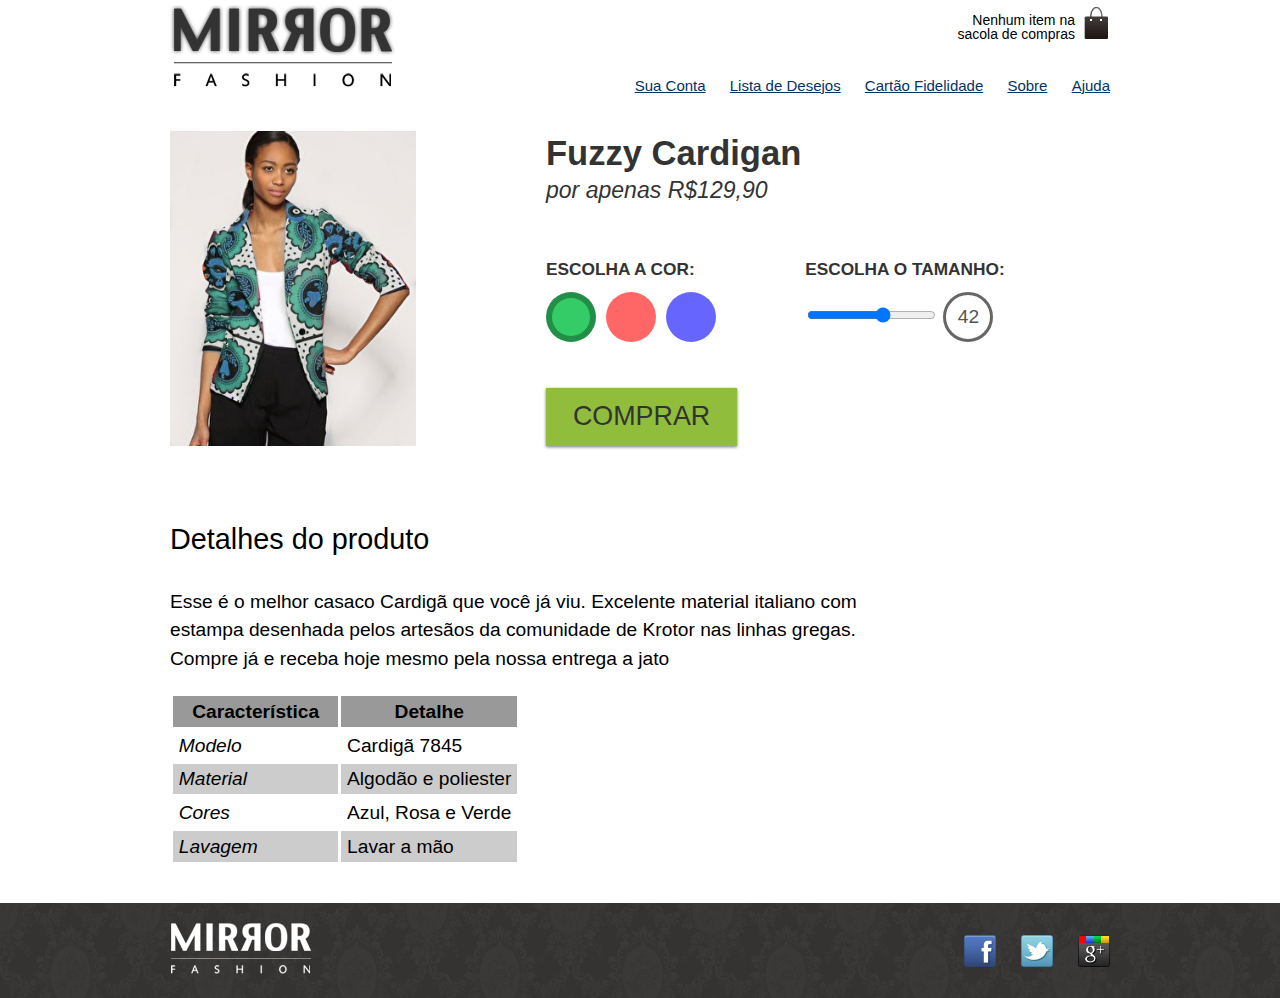
<file: produto.html>
<!DOCTYPE html>
<html lang="en">
  <head>
    <meta charset="UTF-8" />
    <meta name="viewport" content="width=>, initial-scale=1.0" />
    <title>Mirror Fashion</title>
    <link rel="stylesheet" href="css/reset.css" />
    <link rel="stylesheet" href="css/estilos.css" />
    <link rel="stylesheet" href="css/produto.css" />
  </head>
  <body>
    <header class="container">
      <!--Conteúdo do cabeçalho-->
      <h1><img src="img/logo.png" alt="Mirror Fashion" /></h1>
      <p class="sacola">Nenhum item na sacola de compras</p>
      <nav class="menu-opcoes">
        <ul>
          <li><a href="#">Sua Conta</a></li>
          <li><a href="#">Lista de Desejos</a></li>
          <li><a href="#">Cartão Fidelidade</a></li>
          <li><a href="sobre.html">Sobre</a></li>
          <li><a href="#">Ajuda</a></li>
        </ul>
      </nav>
    </header>
    <div class="container">
      <div class="produto">
        <h1>Fuzzy Cardigan</h1>
        <p>por apenas R$129,90</p>
        
        <form>
          <fieldset class="cores">
            <legend>Escolha a cor:</legend>
            
            <input type="radio" name="cor" value="Verde" id="verde" checked />
            <label for="verde">
              <img src="img/produtos/foto1-verde.png" />
            </label>
            
            <input type="radio" name="cor" value="rosa" id="rosa" />
            <label for="rosa">
              <img
              src="img/produtos/foto1-rosa.png"
              alt="Produto na cor rosa"
              />
            </label>
            
            <input type="radio" name="cor" value="azul" id="azul" />
            <label for="azul">
              <img
              src="img/produtos/foto1-azul.png"
              alt="Produto na cor azul"
              />
            </label>
          </fieldset>
          <fieldset class="tamanhos">
            <legend>Escolha o tamanho:</legend>
            
            <input
            type="range"
            min="36"
            max="46"
            value="42"
            step="2"
            name="tamanho"
            id="tamanho"
            />
            <output for="tamanho" name="valortamanho">42</output>
          </fieldset>
          <button class="comprar">Comprar</button>
        </form>
      </div>
      <div class="detalhes">
        <h2>Detalhes do produto</h2>
        <p>Esse é o melhor casaco Cardigã que você já viu. Excelente material italiano com estampa desenhada pelos artesãos da comunidade de Krotor nas linhas gregas. Compre já e receba hoje mesmo pela nossa entrega a jato
          
        </p>
        <table>
          <thead>
            <tr>
              <th>Característica</th>
              <th>Detalhe</th>
            </tr>
          </thead>
          <tbody>
            <tr>
              <td>Modelo</td>
              <td>Cardigã 7845</td>
            </tr>
            <tr>
              <td>Material</td>
              <td>Algodão e poliester</td>
            </tr>
            <tr>
              <td>Cores</td>
              <td>Azul, Rosa e Verde</td>
            </tr>
            <tr>
              <td>Lavagem</td>
              <td>Lavar a mão</td>
            </tr>
          </tbody>
        </table>
      </div>
    </div>
    
    <footer>
      <div class="container">
        <img src="img/logo-rodape.png" alt="Logo da Mirror Fashion" />
        <ul class="social">
          <li><a href="http://facebook.com/mirrorfashion">Facebook</a></li>
          <li><a href="http://twitter.com/mirrorfashion">Twitter</a></li>
          <li><a href="http://plus.google.com/mirrorfashion">Google+</a></li>
        </ul>
        <!--Conteúdo do rodapé-->
      </div>
    </footer>
    <script type="text/javascript" src="js/produto.js"></script>
  </body>
  </html>
</file>
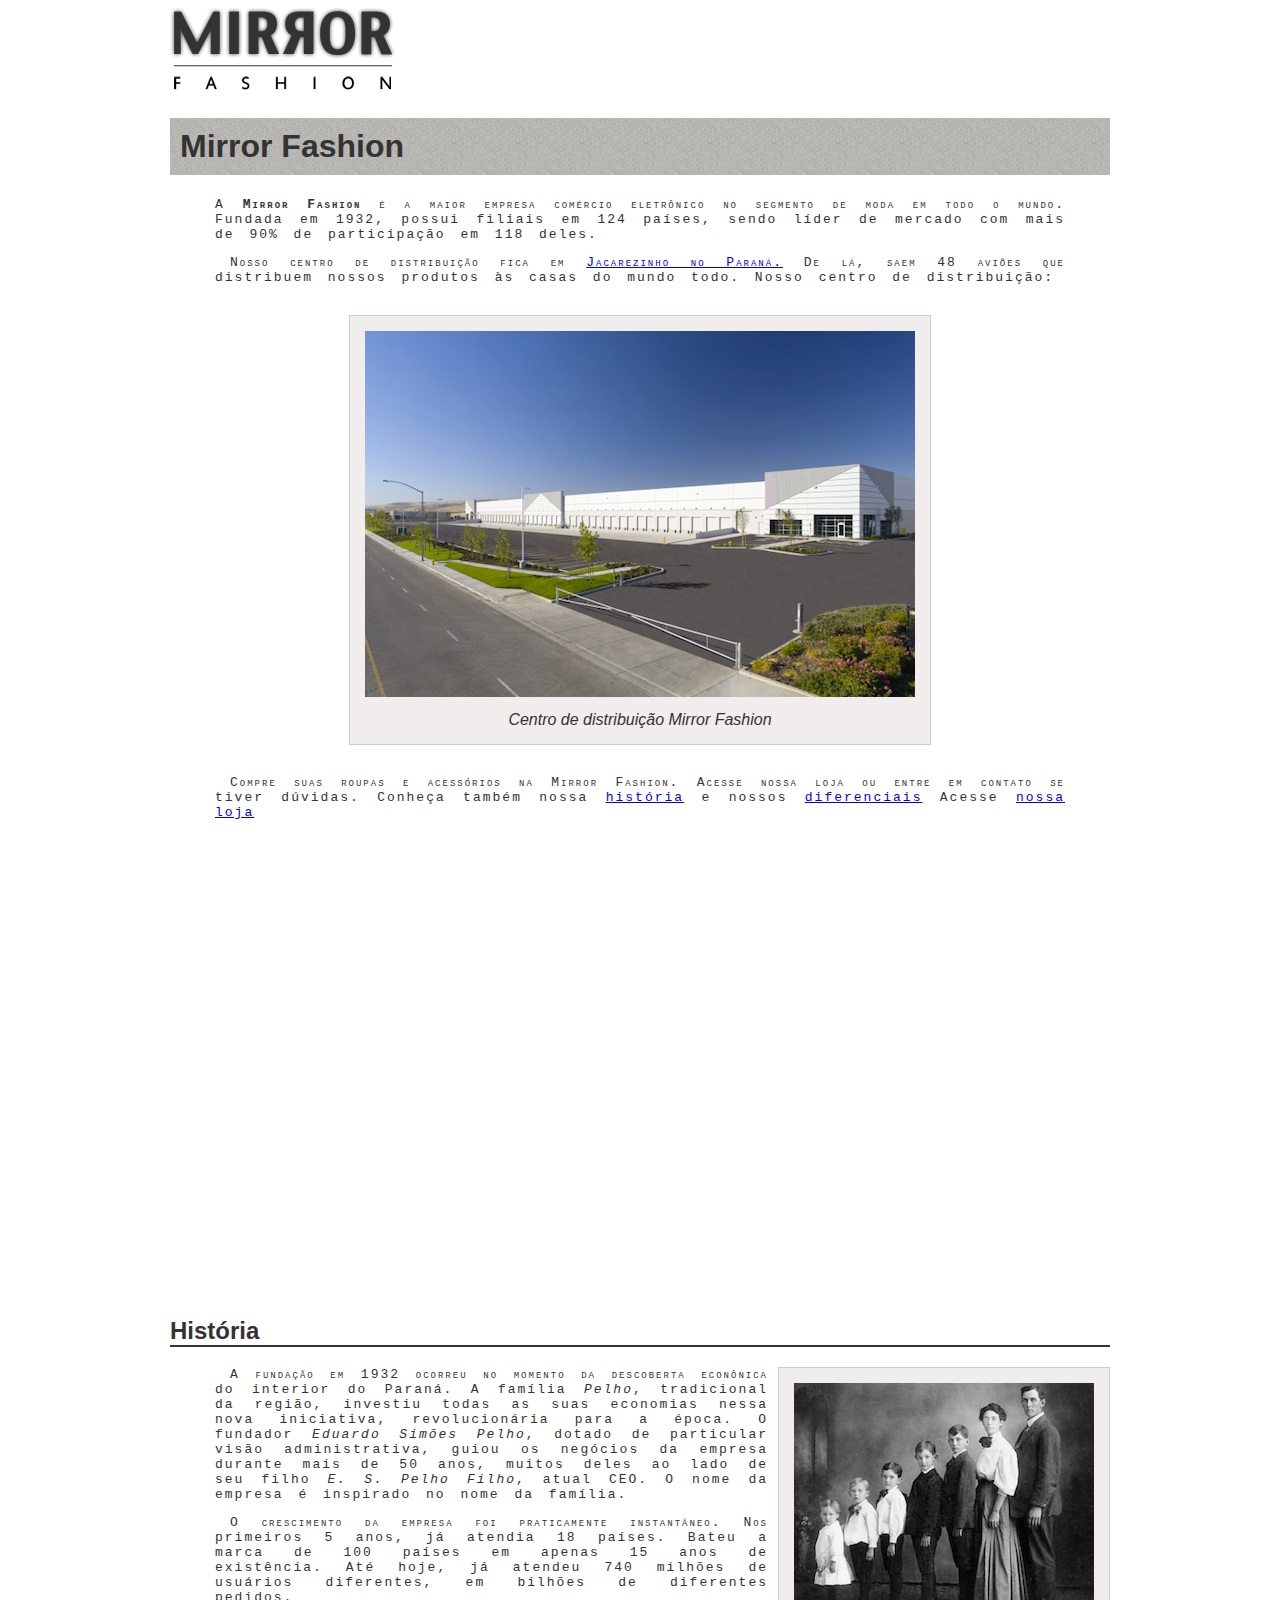
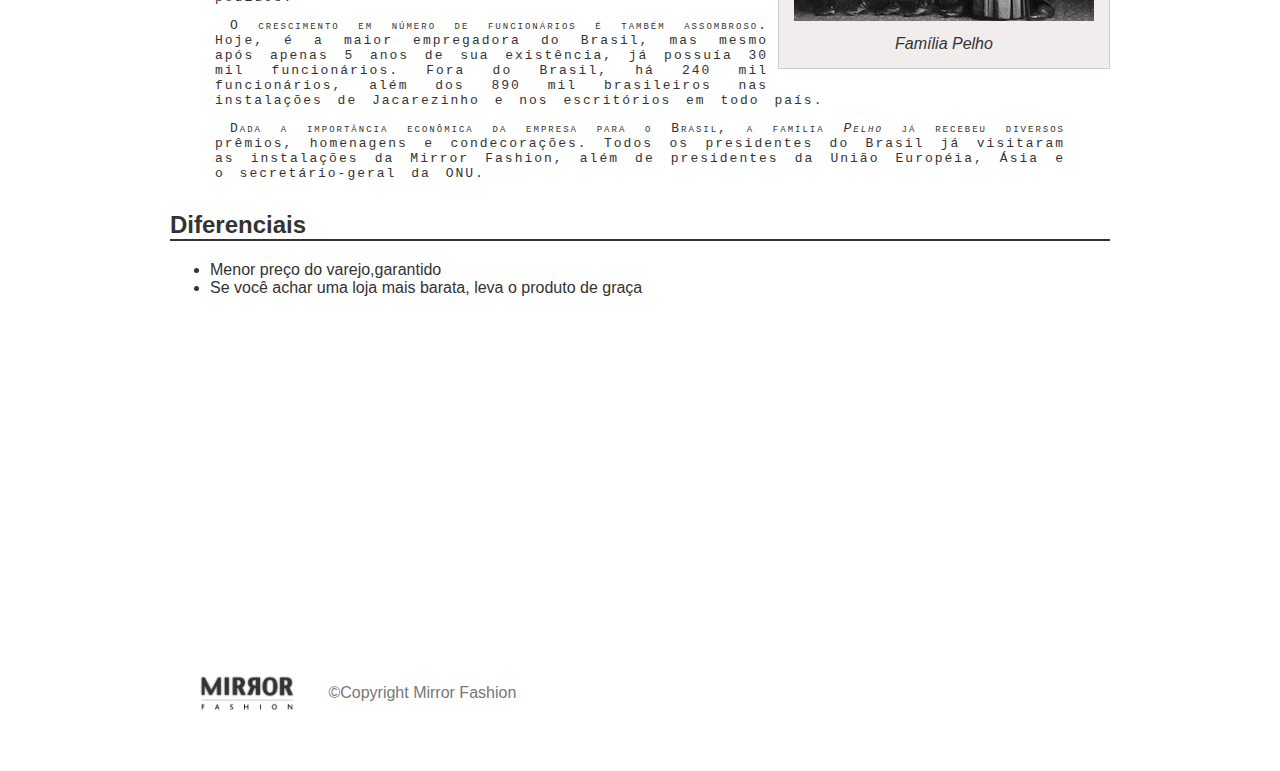
<file: sobre.html>
<!DOCTYPE html>
<html>
  <head>
    <meta charset="UTF-8" />
    <title>Sobre a Mirror Fashion</title>
    <link rel="stylesheet" href="css/sobre.css" />
 
 
  </head>
  <body>
    <img src="img/logo.png" alt="Logo Mirror Fashion" />

    <h1>Mirror Fashion</h1>

    <p>
      A <strong>Mirror Fashion</strong> é a maior empresa comércio eletrônico no
      segmento de moda em todo o mundo. Fundada em 1932, possui filiais em 124
      países, sendo líder de mercado com mais de 90% de participação em 118
      deles.
    </p>

    <p>
      Nosso centro de distribuição fica em <a href="https://maps.google.com.br/?q=Jacarezinho">Jacarezinho no Paraná.</a> De lá, saem
      48 aviões que distribuem nossos produtos às casas do mundo todo. Nosso
      centro de distribuição:
    </p>

    <figure id="centro-distribuicao">
      <img
        src="img/centro-distribuicao.png"
        alt="Foto do centro de distribuição Mirror Fashion"
      />

      <figcaption>Centro de distribuição Mirror Fashion</figcaption>
    </figure>
    
    <p>
      Compre suas roupas e acessórios na Mirror Fashion. Acesse nossa loja ou
      entre em contato se tiver dúvidas. Conheça também nossa <a href="#história">história</a> e nossos
      <a href="diferenciais">diferenciais</a>
      Acesse <a href="index.html">nossa loja</a>
    </p>
    <iframe src="https://www.google.com/maps/embed?pb=!1m18!1m12!1m3!1d3656.449977630664!2d-46.63490682502007!3d-23.58818986257775!2m3!1f0!2f0!3f0!3m2!1i1024!2i768!4f13.1!3m3!1m2!1s0x94ce5a2b2ed7f3a1%3A0xab35da2f5ca62674!2sAlura%20-%20Escola%20Online%20de%20Tecnologia!5e0!3m2!1spt-BR!2sbr!4v1732976132051!5m2!1spt-BR!2sbr" width="600" height="450" style="border:0;" allowfullscreen="" loading="lazy" referrerpolicy="no-referrer-when-downgrade"></iframe>

    <h2 id="história">História</h2>

    <figure id="familia-pelho">
      <img src="img/familia-pelho.jpg" alt="Foto da familia Pelho" />
      <figcaption>Família Pelho</figcaption>
    </figure>

    <p>
      A fundação em 1932 ocorreu no momento da descoberta econônica do interior
      do Paraná. A família <em>Pelho</em>, tradicional da região, investiu todas
      as suas economias nessa nova iniciativa, revolucionária para a época. O
      fundador <em>Eduardo Simões Pelho</em>, dotado de particular visão
      administrativa, guiou os negócios da empresa durante mais de 50 anos,
      muitos deles ao lado de seu filho <em>E. S. Pelho Filho</em>, atual CEO. O
      nome da empresa é inspirado no nome da família.
    </p>

    <p>
      O crescimento da empresa foi praticamente instantâneo. Nos primeiros 5
      anos, já atendia 18 países. Bateu a marca de 100 países em apenas 15 anos
      de existência. Até hoje, já atendeu 740 milhões de usuários diferentes, em
      bilhões de diferentes pedidos.
    </p>

    <p>
      O crescimento em número de funcionários é também assombroso. Hoje, é a
      maior empregadora do Brasil, mas mesmo após apenas 5 anos de sua
      existência, já possuía 30 mil funcionários. Fora do Brasil, há 240 mil
      funcionários, além dos 890 mil brasileiros nas instalações de Jacarezinho
      e nos escritórios em todo país.
    </p>

    <p>
      Dada a importância econômica da empresa para o Brasil, a família
      <em>Pelho</em> já recebeu diversos prêmios, homenagens e condecorações.
      Todos os presidentes do Brasil já visitaram as instalações da Mirror
      Fashion, além de presidentes da União Européia, Ásia e o secretário-geral
      da ONU.
    </p>
    <h2 id="diferenciais">
        Diferenciais
    </h2>
    <ul>
        <li>Menor preço do varejo,garantido</li>
        <li>Se você achar uma loja mais barata, leva o produto de graça</li>
        <iframe width="560" height="315" src="https://www.youtube.com/embed/Tb06abHE4hY?si=xydlRyNiRI6m_mhF" title="YouTube video player" frameborder="0" allow="accelerometer; autoplay; clipboard-write; encrypted-media; gyroscope; picture-in-picture; web-share" referrerpolicy="strict-origin-when-cross-origin" allowfullscreen></iframe>
    </ul>
<a>

</a>
<div id="rodape">
    <img src="img/logo.png"alt="Logo da Mirror Fashion">
    &copy;Copyright Mirror Fashion

</div>
  </body>
</html>
</file>
<file: css/estilos.css>
header {
    position: relative;
}

.sacola {
    padding-top: 8px;
    background-image: url(../img/sacola.png);
    background-repeat: no-repeat;
    background-position: top right;
    
    font-size: 14px;
    padding-right: 35px;
    text-align: right;
    width: 140px;
    
    position: absolute;
    top: 0;
    right: 0;
    
}
.menu-opcoes {
    position: absolute;
    bottom: 0;
    right: 0;

}
.menu-opcoes ul {
    font-size: 15px;
}
.menu-opcoes a {
    color: #003366;
}
.menu-opcoes ul li{
    display: inline;
    margin-left: 20px;
}
.container {
    margin: 0 auto;
    width: 940px;
}
.busca,
.menu-departamentos {
    float: left;
    text-transform: uppercase;
    background-color: #DCDCDC;
    font-weight: bold;
    
    margin-right: 10px;
    width: 230px;
    
}
.menu-departamentos {
    clear: left;
    margin-top: 10px;
    padding-bottom: 10px;
    

}
.busca h2,
.busca form,
.menu-departamentos h2 {
    margin: 10px;
}
.menu-departamentos li {
    background-color: white;
    margin-bottom: 1px;
    padding: 5px 10px;
}
.menu-departamentos a {
    color: #333333;
    text-decoration: none;
}
.busca input [type=search] {
width: 170px;
}
.destaque {
    margin-top: 10px;
}
.painel {
    margin: 10px 0;
    padding: 10px;
    width: 445px;
}
.novidades{
    float: left;
    background-color: #F5DCDC;
    background: linear-gradient(#F5DCDC, #BEBEF4)
}
.mais-vendidos {
    float: right;
    background-color: #DCDCDC;
    background: linear-gradient(#DCDCF5, #F4BEBE);
}
.painel li {
    display: inline-block;
    vertical-align: top;
    width: 140px;

    margin: 2px;
    padding-bottom: 10px;
}
.painel h2 {
    font-size: 24px;
    font-weight: bold;
    text-transform: uppercase;

    margin-bottom: 10px;
}
.painel a {
    color: #333;
    font-size: 14px;
    text-align: center;
    text-decoration: none;
}
footer {
    background-image:url(../img/fundo-rodape.png) ;
    clear: both;
    padding: 20px;
}
footer .container {
    position: relative;
}
.social {
    position: absolute;
    top: 12px;
    right: 0;
}
.social a {
    /*tamanho da imagem*/
    height: 32px;
    width: 32px;
    /*image replacement*/
    display: block;
    text-indent: -9999px;
}
.social a[href*="facebook.com"] {
    background-image: url(../img/facebook.png);
}
.social a[href*="twitter.com"] {
    background-image: url(../img/twitter.png);
}
.social a[href*="plus.google.com"] {
    background-image: url(../img/googleplus.png);
}
.social li {
    float: left;
    margin-left: 25px;
}
.busca button {
    /*adicionando imagem*/
    background-image: url(../img/busca.png);
    background-repeat: no-repeat;
    border: none;

    /*tamanho da imagem*/
    width: 20px;
    height: 20px;

    /*image replaecement*/
    text-indent: -9999px;

}
.menu-departamentos li ul {
	display: none;
}
.menu-departamentos li:hover ul {
	display: block;
}
.menu-departamentos ul ul li {
	background-color: #DCDCDC;
}
.menu-departamentos li li a::before {
	content: '- ';
}
.menu-opcoes a :hover {
    color: #007DC6;
}
.menu-opcoes a:active {
    color: #867DC6;
}
.painel {
    border-radius: 4px;
    box-shadow: inset 1px 1px 4px #999;
}
.painel h2 {
    text-shadow: 3px 3px 2px rgba(255, 255, 255, 0.8) #FFF;

}
.busca {
    border-top-left-radius: 4px;
    border-top-right-radius: 4px;
}
.painel li:hover {
	background-color: rgba(255, 255, 255, 0.8);
    box-shadow: 0 0 5px #333;
    transition: box-shadow 0.7s;
	transform: scale(1.2) rotate(-5deg);
    
}
@media (max-width:939px){
	/*adicionar aqui os novos estilos para mobile*/
	.container {
		width: 96%;
	}
    header h1 {
        text-align: center;
    }
    header h1 img{
    
        max-width: 50%;
    }
    .sacola {
        display: none;
    }
    .menu-opcoes{
        position: static;
        text-align: center;
    }
    .menu-opcoes ul li {
        display: inline-block;
        margin: 5px;
    }
    .busca,
    .menu-departamentos,
    .banner-destaque img {
        margin-right: 0;
        width: 100%;
    }
    .painel{
        width: auto;
    }
    .painel li {
        width: 30%;
    }
    .painel img{
        width: 100%;
    }

}   
@media (min-width: 480px) {
    header h1 {
        margin: 5px 0;
    }
    .menu-departamentos {
        padding-bottom: 10px;
        margin-bottom: 10px;
    }
    .menu-departamentos nav > ul {
        column-count: 2;
    }
} 
@media (min-width: 720px) {
    header h1 {
        text-align: left;
    }
    .menu-opcoes{
        position: absolute;
    }
    .sacola {
        display: block;
    }
    .painel li{
        width:15%
    }
    .busca,
    .menu-departamentos{
        margin-right: 1%;
        width: 30%;
    }
    .menu-departamentos nav > ul {
        column-count:1;
    }
    .banner-destaque img {
        width:69%;
    }
}
.painel li:nth-child(n+7) {
    display: none
}
.painel-aberto li:nth-child(n+7) {
    display: inline-block
}
.painel button {
    /*posicionamento*/
    float:right;
    margin-right: 10px;
    padding: 10px;
    position: relative;
    margin-bottom: 10px;

    /*estilo*/
    background-color: #333;
    border: 0;
    border-radius: 4px;
    box-shadow: 1px 1px 3px rgba(30, 30, 30, 0.5);
    color: white;
    font-size: 1em;
    text-decoration: none;
    text-shadow: 1px 0 1px black;

    /*animação*/
    transition: 0.3s;
}
.painel button:hover {
    background-color: #393939;
    box-shadow: 1px 0 20px rgba(200, 200, 120, 0.9);
}
.painel button::after {
    /*elemento vazio*/
    content: '';
    display: block;
    height: 0;
    width: 0;

    /*triângulo*/
    border-top: 10px solid #333;
    border-left: 10px solid transparent;
    border-right: 10px solid transparent;

    /*posicionamento*/
    position: absolute;
    top: 100%;
    left: 50%;
    margin-left: -5px;

    /*animação*/
    transition: 0.3s;
}
body {
    font-family: 'PT Sans', sans-serif;
}
.painel h2 {
    font-family: 'Bad Script', sans-serif;  
}
</file>
<file: css/produto.css>
.cores label::after {
    content: '';
    display: block;

    border-radius: 50%;
    width: 50px;
    height: 50px;
}

label[for=verde]::after {
    background-color: #33CC66;
}
label[for=rosa]::after {
    background-color: #FF6666;
}
label[for=azul]::after {
    background-color: #6666FF;
}
.cores input:checked + label::after {
    border: 6px solid rgba(0,0,0,0.3);
}
.cores label::after {
    box-sizing: border-box;
}
.cores input[type=radio] {
    display: none;
}
.cores input:not(:checked) + label img {
    display: none;
}
.cores label::after {
    position: absolute;
    top: 30px;
}
.cores {
    position: relative;
    padding-top: 90px;
}
label[for=verde]::after {
    left: 0;
}
label[for=rosa]::after {
    left: 60px;
}
label[for=azul]::after {
    left: 120px;
}
.cores label img {
    display: block;
    max-width: 100%;
}
.produto {
    color: #333;
    line-height: 1.3;
    margin-top: 2em;
}
.produto h1 {
    font-size: 1.8em;
    font-weight: bold;
}
.produto p {
    font-size: 1.2em;
    font-style:italic;
    margin-bottom: 1em;
}
.produto legend {
    display: block;
    font: bold 0.9em/2.5 Arial;
    text-transform: uppercase;
}
.comprar {
    background: #91BD3C;
    border: none;
    color: #333;

    font-size: 1.4em;
    text-transform: uppercase;

    box-shadow: 0 1px 3px #777;

    display: block;
    padding: 0.5em 1em;
    margin: 1em 0;
}
.detalhes {
    padding: 2em 0;

}
.detalhes h2 {
    font-size: 1.5em;
    line-height: 2;
}
.detalhes p {
    margin: 1em 0;
    font-size: 1em;
    line-height: 1.5;
    max-width: 36em;
}
@media (min-width: 500px) {
    .detalhes {
        font-size: 1.2em;
    }
}
@media (min-width: 630px) {
    .produto {
        position: relative;
        padding-left: 40%;
        font-size: 1.2em;
    }
    .cores {
        position: static;
        padding: 0;
    }
    .cores legend {
        position: static;
    }
    .cores label img {
        position: absolute;
        top: 0;
        left: 0;
        max-width: 35%;
        max-height: 100%;
    }
    .cores label:after {
        position: static;

        float: left;
        margin-right: 10px;
    }
    fieldset {
        display: inline-block;
        vertical-align: top;

        margin: 1em 0;
        min-width: 240px;
        width: 45%;
    }
}
table {
    border-spacing: 0.2em;
    border-collapse: separate;

}
thead {
    background-color: #999;
}
thead th {
    font-weight: bold;
    padding: 0.3em 1em;
    text-align: center;
}
td {
    padding: 0.3em;
}
tr:nth-child(2n) {
    background-color: #CCC;

}
td:first-child {
    font-style: italic;
}
.tamanhos output {
    display: inline-block;
    height: 44px;
    width: 44px;
    line-height: 44px;
    text-align: center;

    border: 3px solid #666;
    border-radius: 50%;
    color: #555; 
}
</file>
<file: css/sobre.css>
h1{
background-image: url(../img/sobre-background.jpg);
padding: 10px;
}
h2{
border-bottom: 2px solid #333333;
margin-top: 30px;
}
p{
    padding: 0 45px;

    font-family: monospace;
    text-align: justify;
    line-height: 15px;
    letter-spacing: 2px;
    word-spacing: 5px;
    text-indent: 15px;
}
body{
    color: #333333;
    font-family: "Lucida Sans Unicode", "Lucida Grande", sans-serif;
    margin-left: auto;
    margin-right: auto;
    width: 940px;
    
}
figure{
    background-color: #F2EDED;
    border: 1px groove #ccc;
    text-align: center;
    padding: 15px;
margin: 30px;


}
figcaption{
    font-style: italic;
    margin-top: 10px;
}
#centro-distribuicao{
    margin-left: auto;
    margin-right: auto;
    width: 550px;
}
#rodape {
    color: #777;
    margin: 30px;
    padding: 30px 0;

}
#rodape img{
    margin-right: 30px;
    vertical-align: middle;
    width: 94px;
}
#familia-pelho{
    float: right;
    margin: 0 0 10px 10px;
}
p ::first-letter {
    font-weight: bold;


}
h1 + p {
    text-indent: 0;
}
p::first-line {
    font-variant: small-caps;
}
</file>
